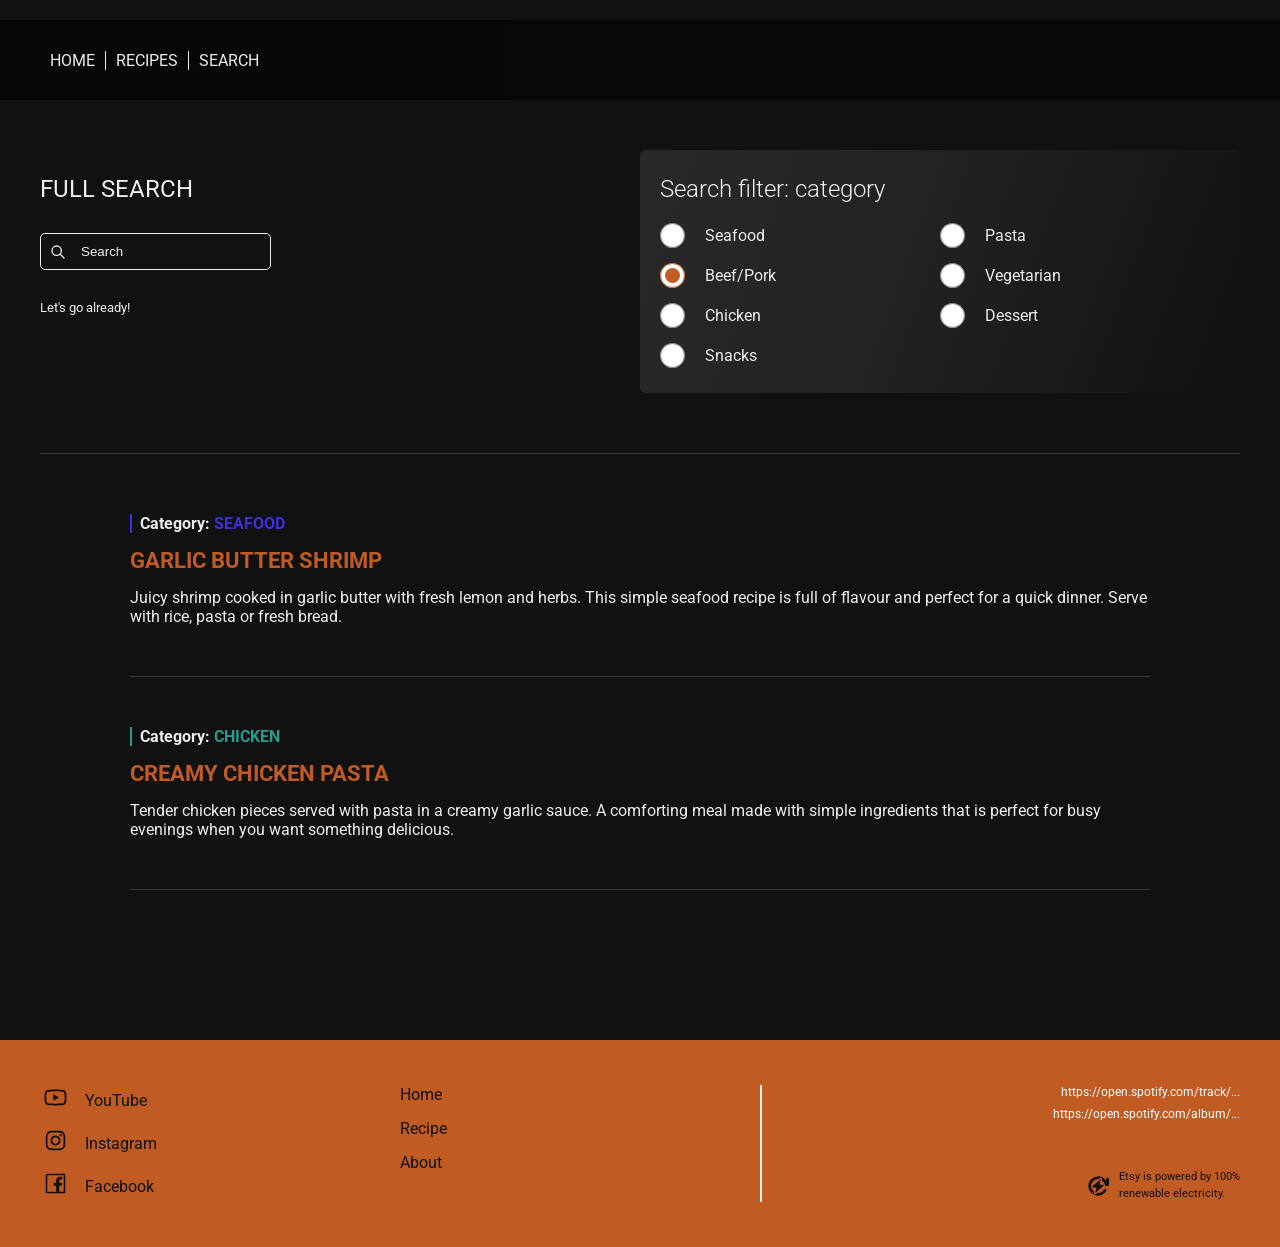
<file: search-detail.html>
<!DOCTYPE html>
<html lang="en">

<head>
    <meta charset="UTF-8">
    <meta name="viewport" content="width=device-width, initial-scale=1.0">
    <title>Search</title>
    <link rel="preconnect" href="https://fonts.googleapis.com">
    <link rel="preconnect" href="https://fonts.gstatic.com" crossorigin>
    <link href="https://fonts.googleapis.com/css2?family=Roboto:ital,wght@0,100..900;1,100..900&display=swap"
        rel="stylesheet">
    <link rel="stylesheet" href="css/style-search.css">
</head>

<body>
    <div class="container">

        <!-- navigation -->
        <nav class="navigation">
            <div class="menu-container">
                <ul>
                    <li><a href="index.html">Home</a></li>
                    <li><a href="recipe-detail.html">Recipes</a></li>
                    <li><a href="search-detail.html">Search</a></li>
                </ul>
            </div>

            <div class="hamburger-menu">
                <span>
                    <svg xmlns="http://www.w3.org/2000/svg" width="1em" height="1em" viewBox="0 0 16 16">
	                <path d="M0 0h16v16H0z" fill="none" />
	                <path fill="none" stroke="currentColor" stroke-linecap="round" stroke-linejoin="round" stroke-width="1.5" d="m2.75 12.25h10.5m-10.5-4h10.5m-10.5-4h10.5" />
                    </svg>
                </span>
            </div>

        </nav>

        <div class="mobile-menu">
             <ul>
                    <li><a href="index.html">Home</a></li>
                    <li><a href="recipe-detail.html">Recipes</a></li>
                    <li><a href="search-detail.html">Search</a></li>
             </ul>
        </div>

        <!--search page dale-->
        <div class="search_container">

            <!--im confused so many divs and containers what-->
            <section class="search_section">
                <div class="search_left">
                    <h1>FULL SEARCH</h1>

                    
                    <div class="hero-search">
                            <div class="search-box">
                                <span class="search-icon">
                                    <svg xmlns="http://www.w3.org/2000/svg" width="1em" height="1em" viewBox="0 0 24 24">
                                        <path d="M0 0h24v24H0z" fill="none" />
                                        <path fill="none" stroke="currentColor" stroke-linecap="round" stroke-linejoin="round"
                                            stroke-width="2" d="m15 15l6 6m-11-4a7 7 0 1 1 0-14a7 7 0 0 1 0 14" />
                                    </svg>

                                </span>
                                <input type="text" placeholder="Search" class="search-input">
                            </div>  
                    </div>
              
                    <p>Let's go already!</p>


                </div>

                <!--category filter-->
                <div class="search_right">
                    <h2>Search filter: category</h2>

                    <!--explain? porfa-->
                    <form class="category-form">

                        <div class="category-column">

                            <label>
                                <input type="radio" name="category" value="seafood">
                                Seafood
                            </label>

                            <label>
                                <input type="radio" name="category" value="meats" checked>
                                Beef/Pork
                            </label>

                            <label>
                                <input type="radio" name="category" value="chicken">
                                Chicken
                            </label>

                            <label>
                                <input type="radio" name="category" value="misc">
                                Snacks
                            </label>

                        </div>

                        <div class="category-column">

                            <label>
                                <input type="radio" name="category" value="pasta">
                                Pasta
                            </label>

                            <label>
                                <input type="radio" name="category" value="veg">
                                Vegetarian
                            </label>

                            <label>
                                <input type="radio" name="category" value="dessert">
                                Dessert
                            </label>

                        </div>

                    </form>

                </div>

            </section>

            <!--search results trust-->
            <section class="search_results">

                <!--seafood-->
                <div class="search_result">
                    <p class="result-category" data-category="seafood">
                        <span class="white_col">Category:</span> <span data-category="seafood">SEAFOOD</span>
                        
                    </p>

                    <h2>GARLIC BUTTER SHRIMP</h2>

                    <p> 
                        Juicy shrimp cooked in garlic butter with fresh lemon and herbs.
                        This simple seafood recipe is full of flavour and perfect for
                        a quick dinner. Serve with rice, pasta or fresh bread.
                    </p>


                </div>

                <!--chicken-->
                <div class="search_result">
                    <p class="result-category" data-category="chicken">
                        <span class="white_col">Category:</span> <span data-category="chicken">CHICKEN</span>
                        
                    </p>

                    <h2>CREAMY CHICKEN PASTA</h2>

                    <p> 
                       Tender chicken pieces served with pasta in a creamy garlic sauce.
                        A comforting meal made with simple ingredients that is perfect
                        for busy evenings when you want something delicious.
                    </p>


                </div>


            </section>



        </div>

        <!-- Footer -->
        <footer class="footer">
            <div class="footer-container">

                <!-- Social media -->
                <div class="footer-social">
                    <a href="#">
                        <span class="footer-icon">
                            <svg xmlns="http://www.w3.org/2000/svg" width="1em" height="1em"
                                viewBox="0 0 1024 1024">
                                <path d="M0 0h1024v1024H0z" fill="none" />
                                <path fill="currentColor"
                                    d="M960 509.2c0-2.2 0-4.7-.1-7.6c-.1-8.1-.3-17.2-.5-26.9c-.8-27.9-2.2-55.7-4.4-81.9c-3-36.1-7.4-66.2-13.4-88.8a139.52 139.52 0 0 0-98.3-98.5c-28.3-7.6-83.7-12.3-161.7-15.2c-37.1-1.4-76.8-2.3-116.5-2.8c-13.9-.2-26.8-.3-38.4-.4h-29.4c-11.6.1-24.5.2-38.4.4c-39.7.5-79.4 1.4-116.5 2.8c-78 3-133.5 7.7-161.7 15.2A139.35 139.35 0 0 0 82.4 304C76.3 326.6 72 356.7 69 392.8c-2.2 26.2-3.6 54-4.4 81.9c-.3 9.7-.4 18.8-.5 26.9c0 2.9-.1 5.4-.1 7.6v5.6c0 2.2 0 4.7.1 7.6c.1 8.1.3 17.2.5 26.9c.8 27.9 2.2 55.7 4.4 81.9c3 36.1 7.4 66.2 13.4 88.8c12.8 47.9 50.4 85.7 98.3 98.5c28.2 7.6 83.7 12.3 161.7 15.2c37.1 1.4 76.8 2.3 116.5 2.8c13.9.2 26.8.3 38.4.4h29.4c11.6-.1 24.5-.2 38.4-.4c39.7-.5 79.4-1.4 116.5-2.8c78-3 133.5-7.7 161.7-15.2c47.9-12.8 85.5-50.5 98.3-98.5c6.1-22.6 10.4-52.7 13.4-88.8c2.2-26.2 3.6-54 4.4-81.9c.3-9.7.4-18.8.5-26.9c0-2.9.1-5.4.1-7.6zm-72 5.2c0 2.1 0 4.4-.1 7.1c-.1 7.8-.3 16.4-.5 25.7c-.7 26.6-2.1 53.2-4.2 77.9c-2.7 32.2-6.5 58.6-11.2 76.3c-6.2 23.1-24.4 41.4-47.4 47.5c-21 5.6-73.9 10.1-145.8 12.8c-36.4 1.4-75.6 2.3-114.7 2.8c-13.7.2-26.4.3-37.8.3h-28.6l-37.8-.3c-39.1-.5-78.2-1.4-114.7-2.8c-71.9-2.8-124.9-7.2-145.8-12.8c-23-6.2-41.2-24.4-47.4-47.5c-4.7-17.7-8.5-44.1-11.2-76.3c-2.1-24.7-3.4-51.3-4.2-77.9c-.3-9.3-.4-18-.5-25.7c0-2.7-.1-5.1-.1-7.1v-4.8c0-2.1 0-4.4.1-7.1c.1-7.8.3-16.4.5-25.7c.7-26.6 2.1-53.2 4.2-77.9c2.7-32.2 6.5-58.6 11.2-76.3c6.2-23.1 24.4-41.4 47.4-47.5c21-5.6 73.9-10.1 145.8-12.8c36.4-1.4 75.6-2.3 114.7-2.8c13.7-.2 26.4-.3 37.8-.3h28.6l37.8.3c39.1.5 78.2 1.4 114.7 2.8c71.9 2.8 124.9 7.2 145.8 12.8c23 6.2 41.2 24.4 47.4 47.5c4.7 17.7 8.5 44.1 11.2 76.3c2.1 24.7 3.4 51.3 4.2 77.9c.3 9.3.4 18 .5 25.7c0 2.7.1 5.1.1 7.1zM423 646l232-135l-232-133z" />
                            </svg>
                        </span>
                        YouTube
                    </a>

                    <a href="#">
                        <span class="footer-icon"><svg xmlns="http://www.w3.org/2000/svg" width="1em" height="1em"
                                viewBox="0 0 1024 1024">
                                <path d="M0 0h1024v1024H0z" fill="none" />
                                <path fill="currentColor"
                                    d="M512 306.9c-113.5 0-205.1 91.6-205.1 205.1S398.5 717.1 512 717.1S717.1 625.5 717.1 512S625.5 306.9 512 306.9m0 338.4c-73.4 0-133.3-59.9-133.3-133.3S438.6 378.7 512 378.7S645.3 438.6 645.3 512S585.4 645.3 512 645.3m213.5-394.6c-26.5 0-47.9 21.4-47.9 47.9s21.4 47.9 47.9 47.9s47.9-21.3 47.9-47.9a47.84 47.84 0 0 0-47.9-47.9M911.8 512c0-55.2.5-109.9-2.6-165c-3.1-64-17.7-120.8-64.5-167.6c-46.9-46.9-103.6-61.4-167.6-64.5c-55.2-3.1-109.9-2.6-165-2.6c-55.2 0-109.9-.5-165 2.6c-64 3.1-120.8 17.7-167.6 64.5C132.6 226.3 118.1 283 115 347c-3.1 55.2-2.6 109.9-2.6 165s-.5 109.9 2.6 165c3.1 64 17.7 120.8 64.5 167.6c46.9 46.9 103.6 61.4 167.6 64.5c55.2 3.1 109.9 2.6 165 2.6c55.2 0 109.9.5 165-2.6c64-3.1 120.8-17.7 167.6-64.5c46.9-46.9 61.4-103.6 64.5-167.6c3.2-55.1 2.6-109.8 2.6-165m-88 235.8c-7.3 18.2-16.1 31.8-30.2 45.8c-14.1 14.1-27.6 22.9-45.8 30.2C695.2 844.7 570.3 840 512 840s-183.3 4.7-235.9-16.1c-18.2-7.3-31.8-16.1-45.8-30.2c-14.1-14.1-22.9-27.6-30.2-45.8C179.3 695.2 184 570.3 184 512s-4.7-183.3 16.1-235.9c7.3-18.2 16.1-31.8 30.2-45.8s27.6-22.9 45.8-30.2C328.7 179.3 453.7 184 512 184s183.3-4.7 235.9 16.1c18.2 7.3 31.8 16.1 45.8 30.2s22.9 27.6 30.2 45.8C844.7 328.7 840 453.7 840 512s4.7 183.2-16.2 235.8" />
                            </svg>
                        </span>
                        Instagram
                    </a>

                    <a href="#">
                        <span class="footer-icon"><svg xmlns="http://www.w3.org/2000/svg" width="1em" height="1em"
                                viewBox="0 0 1024 1024">
                                <path d="M0 0h1024v1024H0z" fill="none" />
                                <path fill="currentColor"
                                    d="M880 112H144c-17.7 0-32 14.3-32 32v736c0 17.7 14.3 32 32 32h736c17.7 0 32-14.3 32-32V144c0-17.7-14.3-32-32-32m-32 736H663.9V602.2h104l15.6-120.7H663.9v-77.1c0-35 9.7-58.8 59.8-58.8h63.9v-108c-11.1-1.5-49-4.8-93.2-4.8c-92.2 0-155.3 56.3-155.3 159.6v89H434.9v120.7h104.3V848H176V176h672z" />
                            </svg>

                        </span>
                        Facebook
                    </a>
                </div>


                <!-- Footer navigation -->
                <div class="footer-menu">
                    <a href="index.html">Home</a>
                    <a href="recipe-detail.html">Recipe</a>
                    <a href="search-detail.html">About</a>
                </div>

                <!-- Right side -->
                <div class="footer-right">

                    <div class="footer-links">
                        <a href="https://open.spotify.com/">
                            https://open.spotify.com/track/...
                        </a>
                        <a href="https://open.spotify.com/">
                            https://open.spotify.com/album/...
                        </a>
                    </div>

                    <div class="footer-eco">
                        <span class="eco-icon"><svg xmlns="http://www.w3.org/2000/svg" width="1em" height="1em"
                                viewBox="0 0 16 16">
                                <path d="M0 0h16v16H0z" fill="none" />
                                <g fill="currentColor">
                                    <path
                                        d="M7.542 1.014A7 7 0 0 1 14 4.396V3a1.001 1.001 0 0 1 2 0v4a1 1 0 0 1-1 1h-1.933c.32-.905-.312-2-1.419-2h.933a5 5 0 0 0-1.67-2.065l-.099-.068l.158-.625a1 1 0 0 0-1.62-1.001l-.91.78a5 5 0 0 0-5.436 4.808c-.283.556-.165 1.225.226 1.672a5 5 0 0 0 1.956 2.63l-.156.627a1 1 0 0 0 1.62 1l.91-.779a5 5 0 0 0 4.77-2.48a1.001 1.001 0 0 1 1.732 1a7 7 0 0 1-8.312 3.13a7.005 7.005 0 0 1-4.69-7.543a7 7 0 0 1 6.482-6.072" />
                                    <path
                                        d="M9 7h2.648l.084.007a.5.5 0 0 1 .118.035l.026.01l.035.022l.022.014l.012.008q.014.01.025.022l.021.017a.5.5 0 0 1 .072.087l.016.025l.018.034l.011.025l.012.033a.5.5 0 0 1 .024.106q.004.02.004.04v.028a.5.5 0 0 1-.061.227l-.01.019a.5.5 0 0 1-.104.12L6 13l.094-.378L7 9H4.35a.5.5 0 0 1-.325-.88l5.639-4.834L10 3z" />
                                </g>
                            </svg>
                        </span>
                        <p>
                            Etsy is powered by 100%<br>
                            renewable electricity.
                        </p>
                    </div>

                </div>

            </div>
        </footer>

        






    </div>
</body>
</file>
<file: css/style-search.css>
:root{
    /*dimensions*/
    --width-full: 100%;
    --width-12col: 1200px;

    /*grid settings*/
    --grid-gap:10px;
    --padding-default: 20px;

    /*colors*/
    --background-color-navigation: #00000088;
    --background-color-light: #ededed;
    --background-color-dark-bg: #111111;
    --primary-color: #bf5b23;
    --color-light: #ededed;
    --color-dark: #373737;
    --color-white:#ffffff;

    /*color swatch for categories*/
    --category-seafood: #3e30e2;
    --category-chicken: #299c8e;
    --category-meats: #d09189;
    --category-veg: #298f3f;
    --category-dessert: #9374eb;
    --category-snacks: #9a951e;
    --category-pasta: #bf5b23;

}


/*reset css*/
*{
    padding: 0;
    margin: 0;
    box-sizing: border-box;
}

/*Data categories setup*/

/*color names and icons trustttt*/

/*seafood*/

div[data-category="seafood"]{
    border-left: 1px solid var(--category-seafood);
}

span[data-category="seafood"]{
    color: var(--category-seafood);
}

p[data-category="seafood"]{
    color: var(--category-seafood);
}

/*chicken*/

div[data-category="chicken"]{
    border-left: 1px solid var(--category-chicken);
}

span[data-category="chicken"]{
    color: var(--category-chicken);
}

p[data-category="chicken"]{
    color: var(--category-chicken);
}

/*pasta*/

div[data-category="pasta"]{
    border-left: 1px solid var(--category-pasta);
}

span[data-category="pasta"]{
    color: var(--category-pasta);
}

p[data-category="pasta"]{
    color: var(--category-pasta);
}

/*meat*/

div[data-category="meats"]{
    border-left: 1px solid var(--category-meats);
}

span[data-category="meats"]{
    color: var(--category-meats);
}

p[data-category="meats"]{
    color: var(--category-meats);
}

/*vegetarian*/

div[data-category="veg"]{
    border-left: 1px solid var(--category-veg);
}

span[data-category="veg"]{
    color: var(--category-veg);
}

p[data-category="veg"]{
    color: var(--category-veg);
}

/*snacks*/

div[data-category="snacks"]{
    border-left: 1px solid var(--category-snacks);
}

span[data-category="snacks"]{
    color: var(--category-snacks);
}

p[data-category="snacks"]{
    color: var(--category-snacks);
}

/*desserts*/

div[data-category="dessert"]{
    border-left: 1px solid var(--category-dessert);
}

span[data-category="dessert"]{
    color: var(--category-dessert);
}

p[data-category="dessert"]{
    color: var(--category-dessert);
}

/*stuff*/

body{
    width:var(--width-full); 
    font-family: 'Roboto' , sans-serif;
    background-color: var(--background-color-dark-bg);
    color: var(--color-light);
    position: relative;
}

.hamburger-menu{
    display: none;
}

.mobile-menu{
    display: none;
}

.navigation{
    width: var(--width-full);
    height: 80px;
    background-color: var(--background-color-navigation);
    padding: 20px;
    display: flex;
    justify-content: center;
    align-items: center;
    z-index: 10;
    position: fixed; /*this was the problem gurl i fixed it*/
    /*WOMEN IN STEM BOMBOCLATTTT*/
    top: 20px;
    left: 0;
    text-transform: uppercase;
}

.navigation.fixed{
    position: fixed;
    top: 0;
    width: 100%;
    z-index: 1000;
}

.menu-container{
    width: var(--width-12col);
}

.menu-container ul{
    display: flex;
}

.menu-container ul li{
    list-style: none;
}

.menu-container a {
    color: var(--background-color-light);
    text-decoration: none;
    padding: 0 10px;
    border-right: 1px solid var(--background-color-light);
}

.menu-container li:last-child a{
    border-right: none;
}

.menu-container a:hover{
    color: var(--primary-color);
}

.search_container{
    width: var(--width-12col);
    max-width: calc(100% - 40px);
    /*what with the calculation thing?*/
    margin: 0 auto;
    gap: var(--grid-gap);
}

/*actual search part*/
.search_section{
    display: grid;
    grid-template-columns: 1fr 1fr;
    padding-top: 150px;
    padding-bottom: 60px;
    border-bottom: 1px solid var(--color-dark);
}

.hero-search{
    width: 100%;
}


.search_section h1{
    font-weight: 400;
}

/*isnt color for text and bg color for logical bg color? cause we be putting wtv*/

/*search left*/

.search_left{
    padding-top: 25px;
}

.search_left h1{
    font-size: 24px;
    font-weight: 400;
    margin-bottom: 15px;
}

.search_left p{
    font-size: 13px;
    margin-top: 10px;
}

.search-box{
    display: flex;
    align-items: center;
    position: relative;
    margin: 30px 0;
    gap: var(--grid-gap);
}

.search-input{
    background-color: transparent;
    border-radius: 5px;
    border: 1px solid var(--background-color-light);
    outline: none;
    color: var(--background-color-light);
    padding: 10px 20px 10px 40px;
}

.search-input::placeholder{
    color: var(--background-color-light);
}

.search-icon{
    position: absolute;
    left: 10px;
    display: flex;
    align-items: center;
    color: var(--background-color-light);
}
/*y empezamos con a saber tu que form y que cosas raras*/



.search_right{
     background: linear-gradient(
    110deg,
    #292929 0%,
    #222222 45%,
    var(--background-color-dark-bg) 100%
  );
    border-radius: 5px;
    padding: 25px 20px;
}

.search_right h2{
    font-size: 24px;
    font-weight: 300;
    margin-bottom: 20px;
}






.category-form{
    display: grid;
    grid-template-columns: 1fr 1fr;
    /*whats the difference between this and grid columns, no template?*/
}

.category-column {
    display: flex;
    flex-direction: column;
    gap: 15px;
}

.category-column label {
    display: flex;
    align-items: center;
    gap: 20px;
    font-size: 16px;
    cursor: pointer;
}

.category-column input {
    width: 25px;
    height: 25px;
    accent-color: var(--primary-color);
    cursor: pointer;
}

.search_results {
    padding: 60px 90px;
}

.search_result {
    padding-bottom: 50px;
    margin-bottom: 50px;
    border-bottom: 1px solid var(--color-dark);
}

.result-category {
  font-size: 16px;
  font-weight: 700;
  margin-bottom: 15px;
  border-left: 2px solid;
  padding-left: 8px;
}

.white_col {
  color: var(--color-light);
}

.search_result h2{
    font-size: 22px;
    color: var(--primary-color);
    margin-bottom: 15px;
}



/*footer*/

.footer {
  width: var(--width-full);
  background-color: var(--primary-color);
  margin-top: 40px;
  padding: 45px 20px;
}

.footer-container {
  width: var(--width-12col);
  max-width: 100%;
  margin: 0 auto; /* centers the element horizontally */

  display: grid; /* organizes items into rows and columns */
  grid-template-columns: 1fr 1fr 1.5fr;
  gap: 40px;
}

.footer-social {
  display: flex; /* places items in a flexible layout */
  flex-direction: column; /* stacks items vertically */
  gap: 12px;
}

.footer-social a {
  display: flex; /* places items in a flexible layout */
  align-items: center; /* centers items vertically */
  gap: 15px;
  color: var(--background-color-dark-bg);
  text-decoration: none; /* removes the link underline */
  font-size: 16px;
}

.footer-icon {
  font-size: 25px;
  width: 30px;
  text-align: center;
}

.footer-menu {
  display: flex; /* places items in a flexible layout */
  flex-direction: column; /* stacks items vertically */
  gap: 15px;
}

.footer-menu a {
  color: var(--background-color-dark-bg);
  text-decoration: none; /* removes the link underline */
  font-size: 16px;
}

.footer-right {
  border-left: 2px solid var(--color-light);
  padding-left: 40px;
  display: flex; /* places items in a flexible layout */
  flex-direction: column; /* stacks items vertically */
  justify-content: space-between; /* puts space between items */
  align-items: flex-end;
  gap: 25px;
}

.footer-links {
  display: flex; /* places items in a flexible layout */
  flex-direction: column; /* stacks items vertically */
  gap: 8px;
  text-align: right;
}

.footer-links a {
  color: var(--color-white);
  font-size: 12px;
  text-decoration: none; /* removes the link underline */
  overflow-wrap: anywhere; /* breaks long text to prevent overflow */
}

.footer-eco {
    display: flex; /* places items in a flexible layout */
    align-items: center; /* centers items vertically */
    justify-content: flex-end;
    gap: 10px;
}

.eco-icon {
    font-size: 22px;
    display: flex; /* places items in a flexible layout */
    align-items: center; /* centers items vertically */
    flex-shrink: 0;
    color: var(--background-color-dark-bg);
}

.footer-eco p {
    font-size: 11px;
    line-height: 1.5;
    text-align: left;
    color: var(--background-color-dark-bg);
    max-width: 180px;
}

.footer a:hover {
  opacity: 0.7;
}



@media (width <= 768px) {
    :root{
        --width-12col: 100%;
    }

    .menu-container{
        display: none;
    }

    .hamburger-menu{
        display: block;
        font-size: 24px;
        color: var(--color-light);
        margin-left:auto;
    }

    .mobile-menu{
        display: block;
        position: fixed;
        top: 100px;
        right: 0;
        width: 200px;
        height: auto;
        background-color: var(--color-dark);
        opacity: 0;
        z-index: 1000;
        visibility: hidden;
        transform: translateX(100%);
    }

    .mobile-menu.open{
        transform: translateX(0);
        visibility: visible;
        opacity: 1;
    }

    .mobile-menu ul{
        padding: 0;
    }

    .mobile-menu ul li{
        list-style: none;
        padding: 15px;
    }

    .mobile-menu ul li a{
        text-decoration: none;
        color: var(--color-light);
        text-transform: uppercase;
        font-weight: 700;
        padding: 12px;
    }




 .footer_container{
        grid-template-columns: 1fr 1fr;
        gap: 30px;
    }
    
    .footer_links{
        grid-column:1 / -1;
        border-left: none;
        border-top: 1px solid var(--color-light);
        padding-left: 0;
        padding-top: 25px;
        align-items: flex-start;
    }

    .footer_spotify{
        text-align: left;
    }


}
</file>
